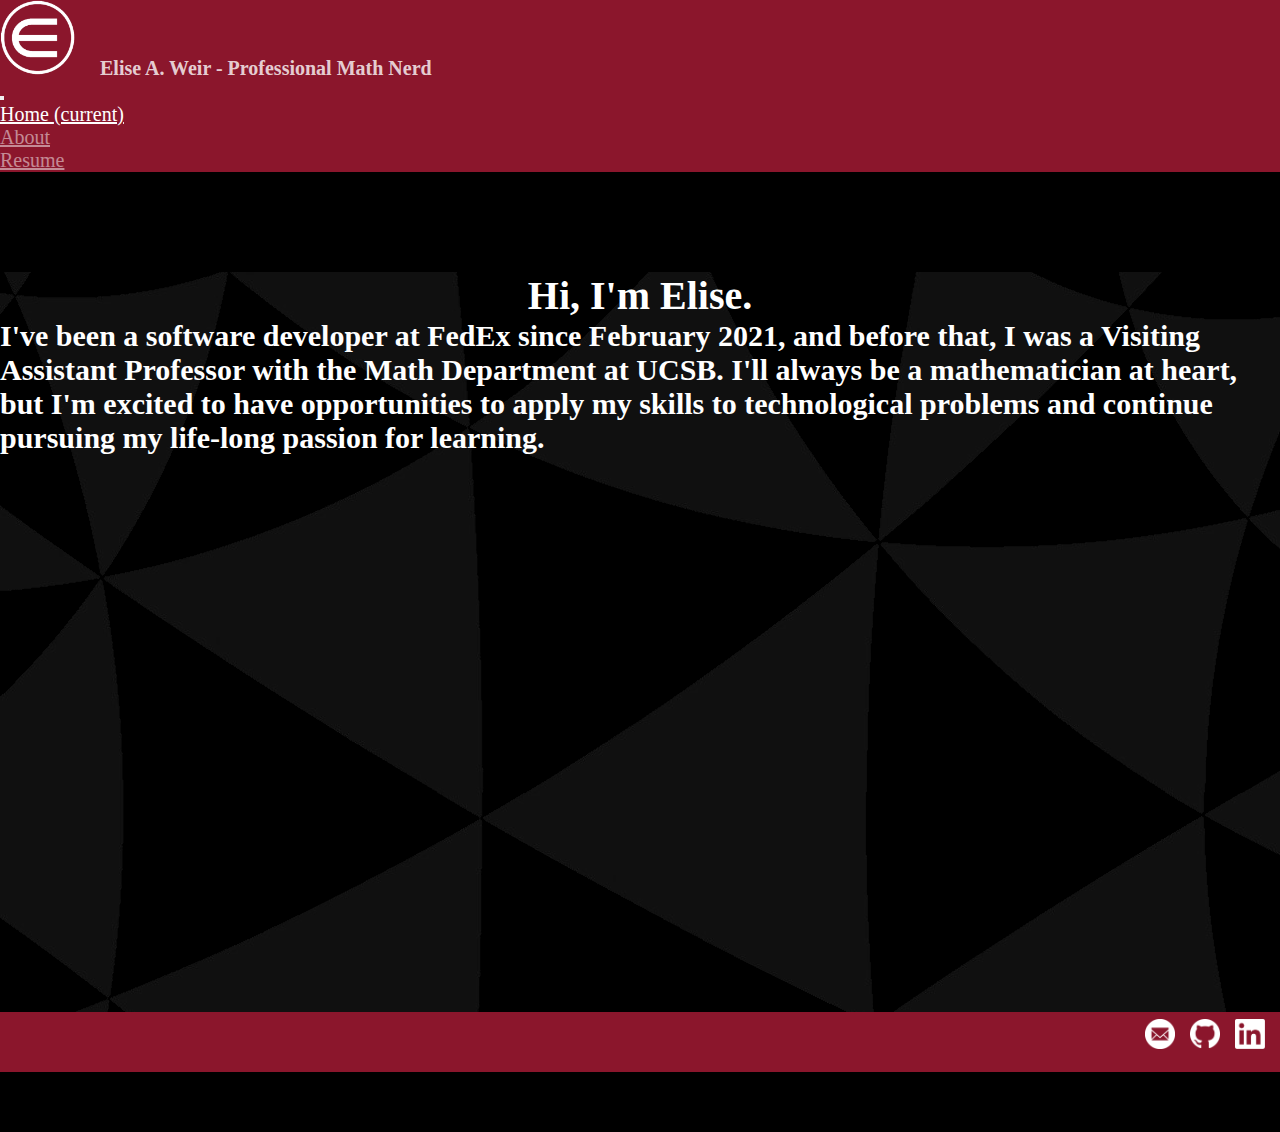
<file: index.html>
<!doctype html>
<html lang="en">

<head>
  <meta charset="utf-8">
  <meta name="viewport" content="width=device-width, initial-scale=1, shrink-to-fit=no">
  <link rel="stylesheet" href="https://stackpath.bootstrapcdn.com/bootstrap/4.1.3/css/bootstrap.min.css"
    integrity="sha384-MCw98/SFnGE8fJT3GXwEOngsV7Zt27NXFoaoApmYm81iuXoPkFOJwJ8ERdknLPMO" crossorigin="anonymous">
  <link rel="stylesheet" href="./scss/style.css">
  <link rel="icon" href="./favicon.png">
  <title>Elise A. Weir</title>
</head>

<body>

  <header class="container-fluid">
    <!-- Fixed navbar -->
    <nav class="navbar navbar-custom navbar-expand-md navbar-dark fixed-top">
      <a class="navbar-brand" href="#">
        <h4>
          <img src="./images/logo.png" id="logo" class="d-inline-block align-center" alt="circled epsilon symbol">
          Elise A. Weir <span class="responsive">- Professional Math Nerd</span>
        </h4>
      </a>

      <button class="navbar-toggler" type="button" data-toggle="collapse" data-target="#navbarCollapse"
        aria-controls="navbarCollapse" aria-expanded="false" aria-label="Toggle navigation">
        <span class="navbar-toggler-icon"></span>
      </button>
      
      <div class="collapse navbar-collapse" id="navbarCollapse">
        <ul class="navbar-nav ml-auto">
          <li class="nav-item active">
            <a class="nav-link" href="#">Home <span class="sr-only">(current)</span></a>
          </li>
          <li class="nav-item">
            <a class="nav-link" href="about.html">About</a>
          </li>
          <li class="nav-item">
            <a class="nav-link" href="./docs/eliseweirResume.pdf" target="_blank">Resume</a>
          </li>
        </ul>
      </div>
    </nav>
  </header>

  <!-- Begin page content -->
  <main role="main" class="container-fluid d-flex h-100">
    <section class="row justify-content-center align-self-center">
      <div class="col-11 col-sm-10 col-lg-8">
        <h1>
          Hi, I'm Elise.
        </h1>
        <h2>
          I've been a software developer at FedEx since February 2021, and before that, I was a
          Visiting Assistant Professor with the Math Department at UCSB. I'll always be a
          mathematician at heart, but I'm excited to have opportunities to apply my skills to technological problems and
          continue pursuing my life-long passion for learning.
        </h2>
      </div>
    </section>
  </main>

  <footer class="container-fluid fixed-bottom">
      <div class="row">
        <div class="col" id="social">
          <a href="mailto:eliseweir@gmail.com">
            <img src="./images/email.png" alt="envelope">
          </a>
          <a href="https://github.com/eliseweir/">
            <img src="./images/github.png" alt="GitHub">
          </a>
          <a href="https://www.linkedin.com/in/eliseaweir/">
            <img src="./images/linkedin.png" alt="LinkedIn">
          </a>
        </div>
      </div>
  </footer>


  <script src="https://code.jquery.com/jquery-3.3.1.slim.min.js"
    integrity="sha384-q8i/X+965DzO0rT7abK41JStQIAqVgRVzpbzo5smXKp4YfRvH+8abtTE1Pi6jizo"
    crossorigin="anonymous"></script>
  <script src="https://cdnjs.cloudflare.com/ajax/libs/popper.js/1.14.3/umd/popper.min.js"
    integrity="sha384-ZMP7rVo3mIykV+2+9J3UJ46jBk0WLaUAdn689aCwoqbBJiSnjAK/l8WvCWPIPm49"
    crossorigin="anonymous"></script>
  <script src="https://stackpath.bootstrapcdn.com/bootstrap/4.1.3/js/bootstrap.min.js"
    integrity="sha384-ChfqqxuZUCnJSK3+MXmPNIyE6ZbWh2IMqE241rYiqJxyMiZ6OW/JmZQ5stwEULTy"
    crossorigin="anonymous"></script>
</body>

</html>
</file>
<file: scss/style.css>
* {
  padding: 0;
  margin: 0;
}

/* Sticky footer styles
-------------------------------------------------- */
html {
  position: relative;
  min-height: 100%;
}

body {
  /* Margin bottom by footer height */
  margin-bottom: 60px;
  background-color: black;
}

a {
  color: rgba(255, 255, 255, 0.5);
}

a:hover {
  text-decoration: none;
  color: white;
}

.navbar-custom {
  min-height: 100px;
  background-color: #8B162C;
  /* change the brand and text color */
  /* change the link color */
  /* change the color of active or hovered links */
}

.navbar-custom .navbar-brand h4 {
  margin: auto 0;
}

.navbar-custom .navbar-brand, .navbar-custom .navbar-text {
  color: rgba(255, 255, 255, 0.8);
}

.navbar-custom .navbar-nav .nav-link {
  color: rgba(255, 255, 255, 0.5);
}

.navbar-custom .nav-item.active .nav-link,
.navbar-custom .nav-item:hover .nav-link {
  color: #ffffff;
}

.navbar-custom img {
  width: 75px;
  margin-right: 1rem;
  border-radius: 40px;
}

main {
  margin-top: 100px;
  color: white;
  background-image: url("../images/triangle.jpeg");
  background-repeat: no-repeat;
  background-size: cover;
  background-color: #333333;
  background-blend-mode: color-burn;
  min-height: calc(100vh - 160px);
}

main h1 {
  text-align: center;
}

main h3 {
  text-align: center;
}

main p {
  text-indent: 2rem;
}

main #me {
  display: -webkit-box;
  display: -ms-flexbox;
  display: flex;
  -webkit-box-pack: center;
      -ms-flex-pack: center;
          justify-content: center;
}

main #me img {
  width: 10rem;
  border-radius: 100%;
}

main .skills {
  display: -webkit-box;
  display: -ms-flexbox;
  display: flex;
  -webkit-box-pack: center;
      -ms-flex-pack: center;
          justify-content: center;
  -ms-flex-wrap: wrap;
      flex-wrap: wrap;
  margin: 1rem 0;
}

main .skills .skill .skill-link {
  display: -webkit-box;
  display: -ms-flexbox;
  display: flex;
  -webkit-box-pack: center;
      -ms-flex-pack: center;
          justify-content: center;
}

main .skills .skill .skill-link a {
  color: white;
}

main .skills .skill .skill-img {
  padding: 0;
  background-color: white;
  height: 90px;
  width: 90px;
  display: -webkit-box;
  display: -ms-flexbox;
  display: flex;
  -webkit-box-align: center;
      -ms-flex-align: center;
          align-items: center;
  -webkit-box-pack: center;
      -ms-flex-pack: center;
          justify-content: center;
  border-radius: 50px;
  margin: 0 1rem;
}

main .skills .skill .skill-img img {
  width: 60px;
}

main .skills .skill .skill-img #CSS {
  width: 85px;
}

main .card {
  color: white;
  background-color: black;
  margin: 3rem auto;
  border: 0px;
  max-width: 400px;
}

main .card a {
  color: white;
}

main .card a:hover {
  text-decoration: none;
  color: #EE702A;
}

main .card .image {
  position: relative;
  width: 100%;
}

main .card .card-body, main .card .card-footer {
  background-color: #8B162C;
  padding: 0.5rem;
  text-align: center;
}

main .card .card-body .card-title, main .card .card-footer .card-title {
  font-weight: bold;
}

main .card .card-body img, main .card .card-footer img {
  width: 30px;
}

main .card .description {
  /*display: none;*/
  display: -webkit-box;
  display: -ms-flexbox;
  display: flex;
  -webkit-box-align: center;
      -ms-flex-align: center;
          align-items: center;
  position: absolute;
  background-color: rgba(0, 0, 0, 0.8);
  top: 0;
  left: 0;
  padding: 2rem;
  width: 100%;
  height: 100%;
  opacity: 0;
}

footer {
  width: 100%;
  /* Set the fixed height of the footer here */
  height: 60px;
  line-height: 60px;
  /* Vertically center the text there */
  background-color: #8B162C;
  color: white;
}

footer #social {
  width: 100%;
  display: -webkit-box;
  display: -ms-flexbox;
  display: flex;
  -webkit-box-pack: end;
      -ms-flex-pack: end;
          justify-content: end;
}

footer #social a {
  padding-right: 15px;
}

footer #social img {
  width: 30px;
}

@media only screen and (max-width: 992px) {
  html {
    font-size: 12px;
  }
  .navbar-brand {
    font-size: initial;
  }
  span.responsive {
    display: none;
  }
  #logo {
    width: 40px;
  }
}

@media only screen and (min-width: 1200px) {
  html {
    font-size: 20px;
  }
}
/*# sourceMappingURL=style.css.map */
</file>
